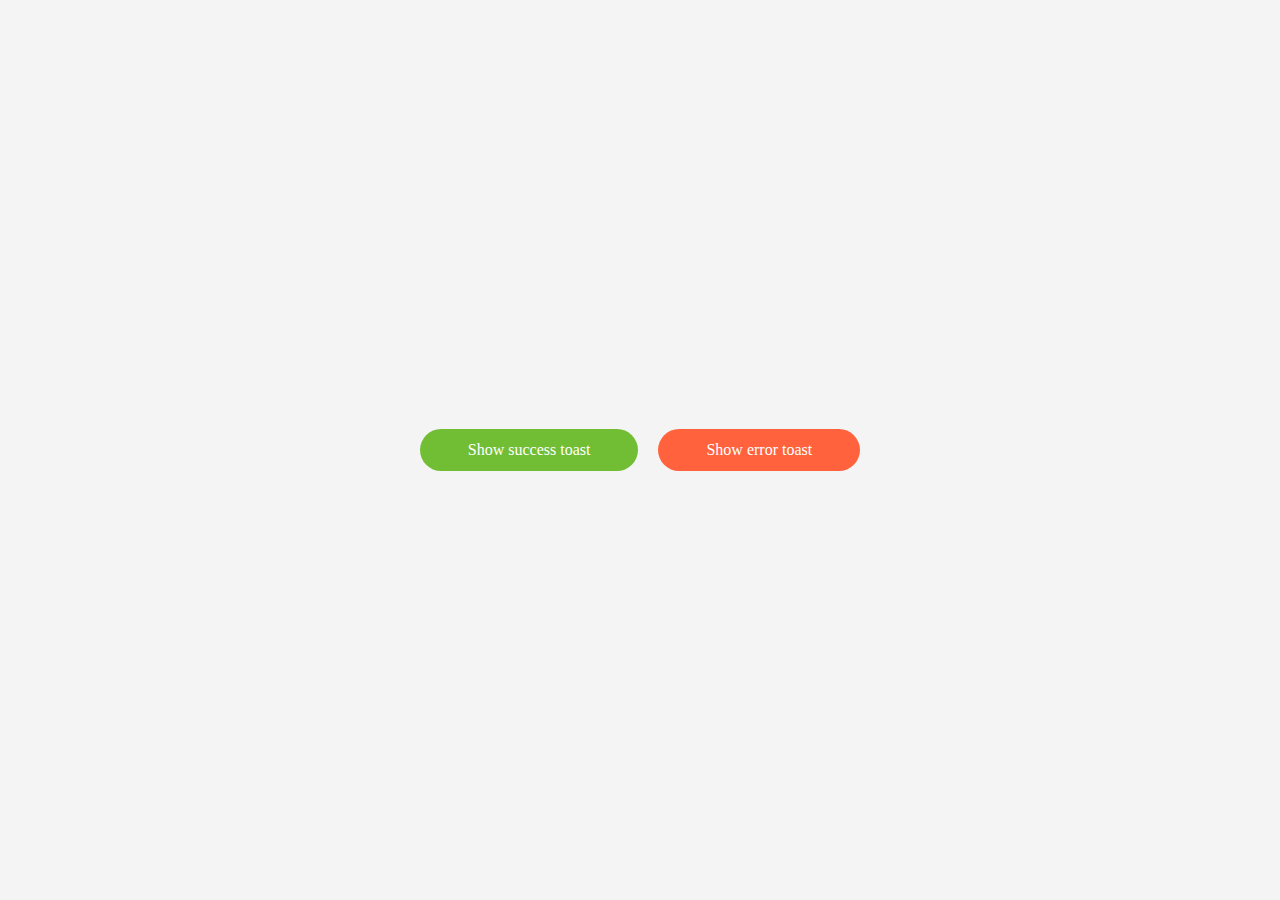
<file: index.html>
<!DOCTYPE html>
<html lang="en">
  <head>
    <meta charset="UTF-8" />
    <meta http-equiv="X-UA-Compatible" content="IE=edge" />
    <meta name="viewport" content="width=device-width, initial-scale=1.0" />
    
    <link
      rel="stylesheet"
      href="https://cdnjs.cloudflare.com/ajax/libs/font-awesome/6.3.0/css/all.min.css"
      integrity="sha512-SzlrxWUlpfuzQ+pcUCosxcglQRNAq/DZjVsC0lE40xsADsfeQoEypE+enwcOiGjk/bSuGGKHEyjSoQ1zVisanQ=="
      crossorigin="anonymous"
      referrerpolicy="no-referrer"
    />
    
    <link rel="stylesheet" href="assets/css/source.css" />
    <script src="assets/js/source.js"></script>
    <title>Notification</title>
  </head>
  <body>
    <div id="toast"></div>
    <div>
      <div onclick="showToastSuccess()" class="btn btn--success">Show success toast</div>
      <div onclick="showToastError()" class="btn btn--danger">Show error toast</div>
  </body>
  <script>
    function showToastSuccess(){
        toast({
            title: "Thành công",
            message: "Bạn đã thực hiện hành động thành công!",
            type:"success",
            duration: 5000
        });
    }

    function showToastError(){
        toast({
            title: "Thất bại",
            message: "Bạn đã thực hiện hành động thất bại!",
            type:"error",
            duration: 5000
        });
    }
  </script>
</html>
</file>
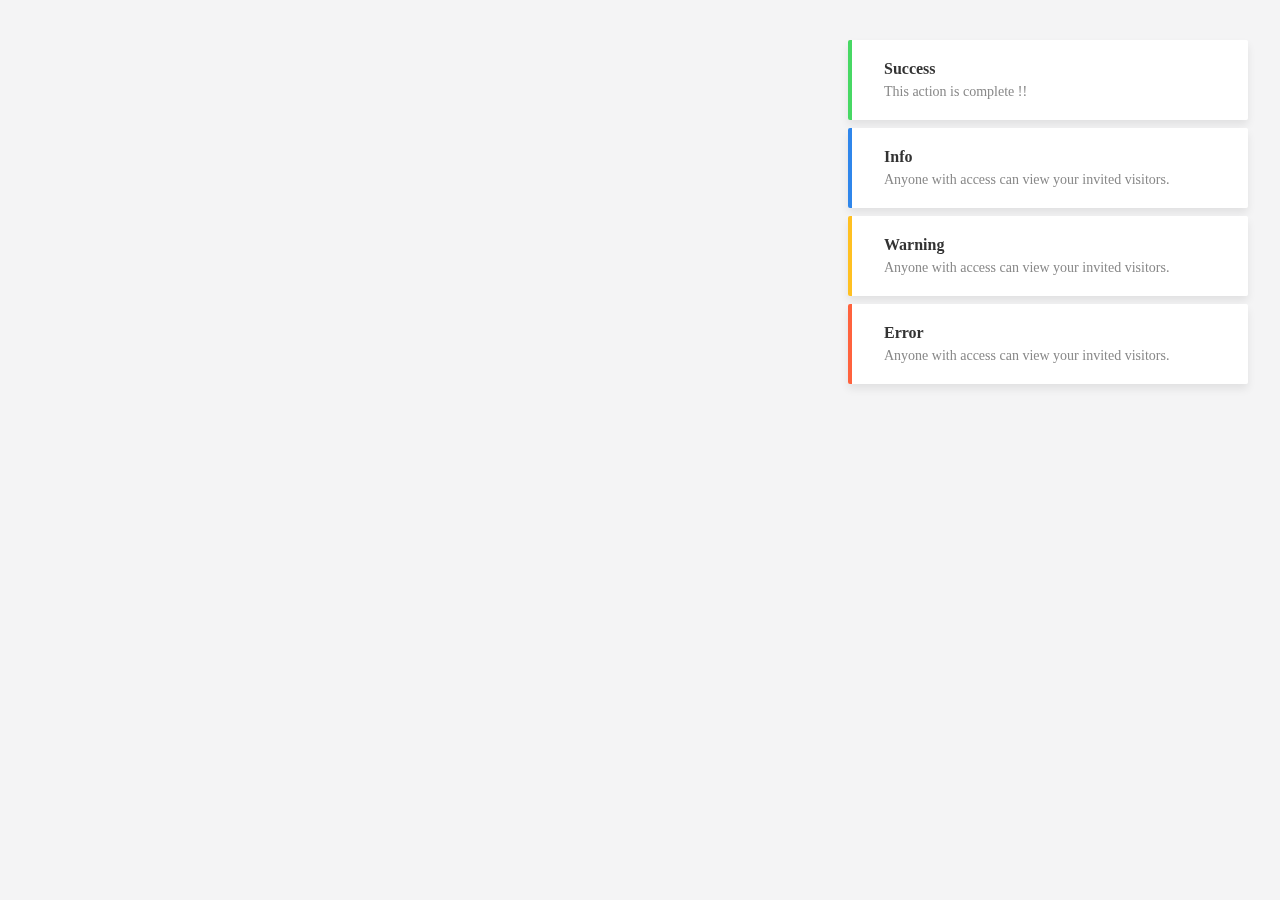
<file: notification.html>
<!DOCTYPE html>
<html lang="en">
  <head>
    <meta charset="UTF-8" />
    <meta http-equiv="X-UA-Compatible" content="IE=edge" />
    <meta name="viewport" content="width=device-width, initial-scale=1.0" />
    <link
      rel="stylesheet"
      href="https://cdnjs.cloudflare.com/ajax/libs/font-awesome/6.3.0/css/all.min.css"
      integrity="sha512-SzlrxWUlpfuzQ+pcUCosxcglQRNAq/DZjVsC0lE40xsADsfeQoEypE+enwcOiGjk/bSuGGKHEyjSoQ1zVisanQ=="
      crossorigin="anonymous"
      referrerpolicy="no-referrer"
    />
    <link rel="stylesheet" href="assets/css/source.css">
    <title>Notification Label</title>
  </head>
  <body>
      <div id="toast">
        <div class="toast toast--success">
          <div class="toast__icon"><i class="fa-solid fa-circle-check"></i></div>
          <div class="toast__body">
            <h3 class="toast__title">Success</h3>
            <p class="toast__message">This action is complete !!</p>
          </div>
          <div class="toast__close"><i class="fa-solid fa-xmark"></i></i></div>
        </div>
        <div class="toast toast--info">
            <div class="toast__icon"><i class="fa-solid fa-circle-info"></i></div>
            <div class="toast__body">
              <h3 class="toast__title">Info</h3>
              <p class="toast__message">Anyone with access can view your invited visitors.</p>
            </div>
            <div class="toast__close"><i class="fa-solid fa-xmark"></i></i></div>
        </div>
        <div class="toast toast--warning">
            <div class="toast__icon"><i class="fa-solid fa-circle-exclamation"></i></div>
            <div class="toast__body">
              <h3 class="toast__title">Warning</h3>
              <p class="toast__message">Anyone with access can view your invited visitors.</p>
            </div>
            <div class="toast__close"><i class="fa-solid fa-xmark"></i></i></div>
        </div>
        <div class="toast toast--error">
            <div class="toast__icon"><i class="fa-solid fa-circle-info"></i></div>
            <div class="toast__body">
              <h3 class="toast__title">Error</h3>
              <p class="toast__message">Anyone with access can view your invited visitors.</p>
            </div>
            <div class="toast__close"><i class="fa-solid fa-xmark"></i></i></div>
        </div>
      </div>
  </body>
</html>
</file>
<file: assets/css/source.css>
* {
  padding: 0;
  margin: 0;
  box-sizing: border-box;
}
body {
  height: 100vh;
  font-family: "Helvetica Neue";
  background-color: #f4f4f5;
  display: flex;
  flex-direction: column;
}

body > div {
  margin: auto;
}

#toast {
  position: fixed;
  top: 32px;
  right: 32px;
}

.toast {
  display: flex;
  align-items: center;
  border-radius: 2px;
  border-left: 4px solid;
  box-shadow: 0 5px 8px rgba(0, 0, 0, 0.08);
  background-color: white;
  margin-top: 8px;
  padding: 20px 0;
  min-width: 400px;
  max-width: 450px;
  /* animation: sideInLeft ease 0.3s, fadeOut linear 1s 3s forwards; */
}

@keyframes sideInLeft {
  from {
    opacity: 0;
    transform: translateX(calc(100% + 32px));
  }
  to {
    opacity: 1;
    transform: translateX(0);
  }
}

@keyframes fadeOut {
  to {
    opacity: 0;
  }
}

.toast__icon,
.toast__close {
  padding: 0 16px;
}

.toast__icon {
  font-size: 24px;
}
.toast__body {
  flex-grow: 1;
}
.toast__title {
  font-size: 16px;
  font-weight: 600;
  color: #333;
}
.toast__message {
  font-size: 14px;
  color: #888;
  margin-top: 6px;
}
.toast__close {
  font-size: 20px;
  color: darkgrey;
  cursor: pointer;
}

.toast--success {
  border-color: #47d864;
}

.toast--success .toast__icon {
  color: #47d864;
}

.toast--info {
  border-color: #2f86eb;
}

.toast--info .toast__icon {
  color: #2f86eb;
}

.toast--warning {
  border-color: #ffc021;
}

.toast--warning .toast__icon {
  color: #ffc021;
}

.toast--error {
  border-color: #ff623d;
}

.toast--error .toast__icon {
  color: #ff623d;
}

.btn {
  display: inline-block;
  text-decoration: none;
  background-color: transparent;
  border: none;
  outline: none;
  color: #fff;
  padding: 12px 48px;
  border-radius: 50px;
  cursor: pointer;
  min-width: 120px;
  transition: opacity 0.2s ease;
}

/* Modifier */
.btn--size-l {
  padding: 16px 56px;
}

.btn--size-s {
  padding: 8px 32px;
}

.btn:hover {
  opacity: 0.8;
}

.btn + .btn {
  margin-left: 16px;
}

.btn--success {
  background-color: #71be34;
}

.btn--warn {
  background-color: #ffb702;
}

.btn--danger {
  background-color: #ff623d;
}

.btn--disabled {
  opacity: 0.5 !important;
  cursor: default;
}
</file>
